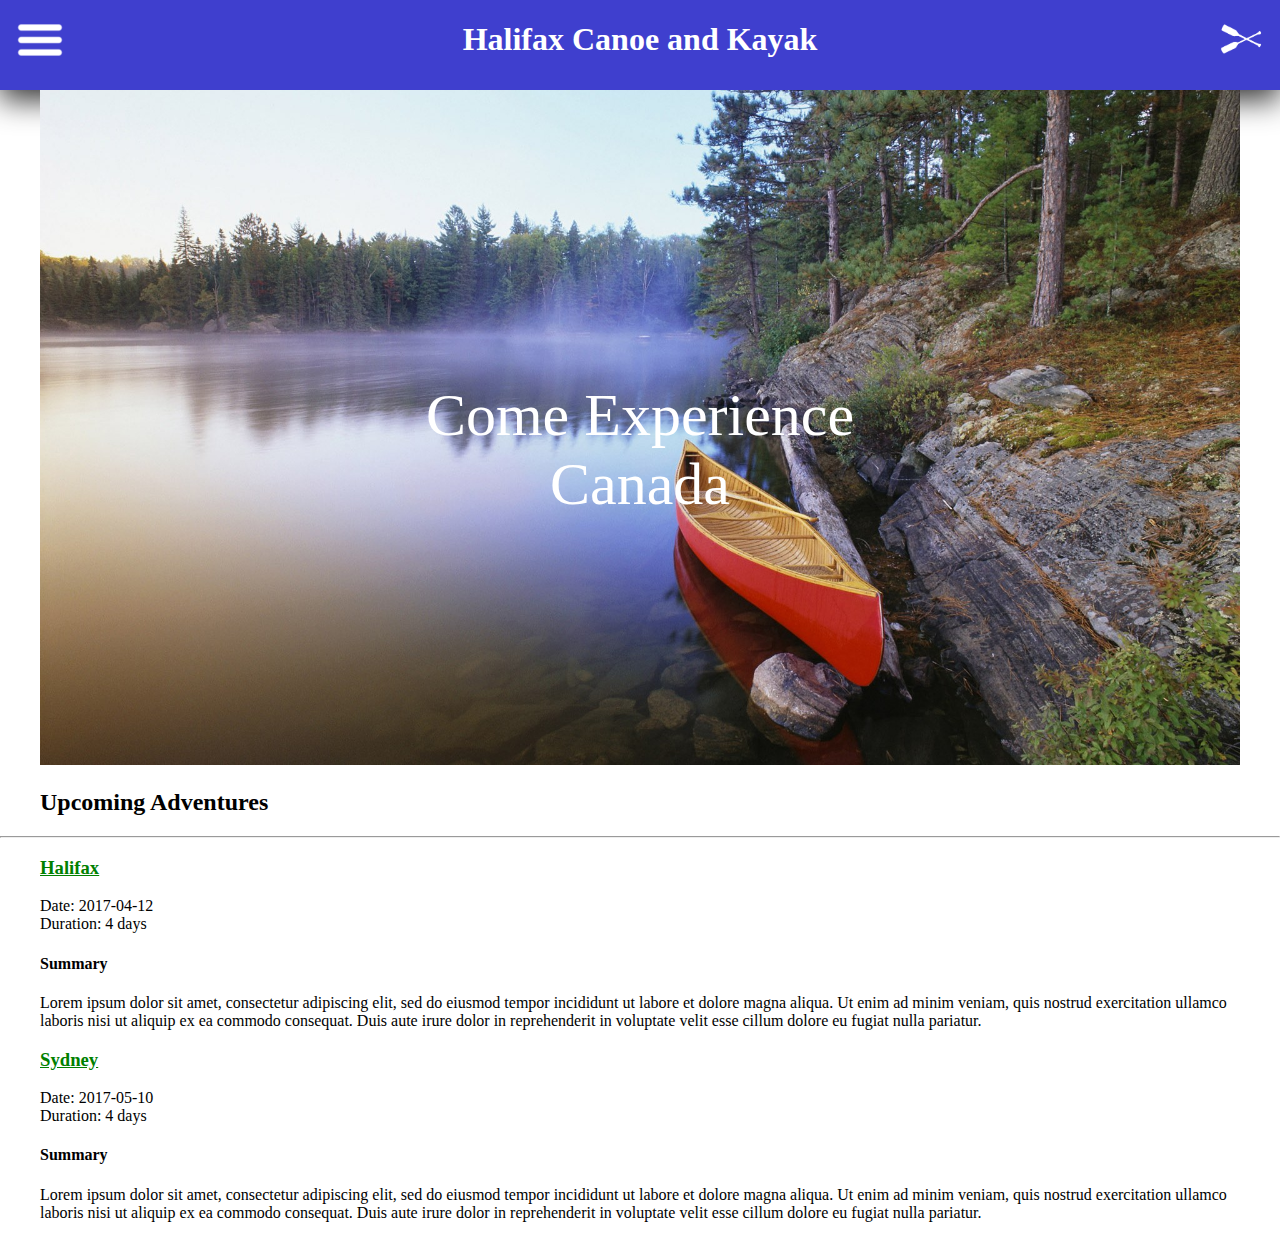
<file: index.html>
<!DOCTYPE html>
<html lang="en">
<head>
    <meta charset="UTF-8">
    <meta http-equiv="X-UA-Compatible" content="IE=edge">
    <meta name="viewport" content="width=device-width, initial-scale=1.0">
    <title>Halifax Canoe and Kayak</title>
    <link rel="stylesheet" href="css/styles.css">
</head>
<body>
    <header class="header_bar">
        <img id="nav_toggle_button" class="header_button" src="images/hamburger.png" alt="Menu">
        <img class="logo" src="images/paddle-white.png" alt="logo">
        <nav class="header_nav">
            <ul class="header_nav_menu">
                <li>Home</li>
                <li>Book a Trip</li>
                <li>Admin Login</li>
            </ul>
        </nav>
        <div class="title"><h1>Halifax Canoe and Kayak</h1></div>
        </header>       
    </header>
    <div class="head_image">
        <img src="images/canoe.jpg" alt="Come experience Canada">
        <div class="centered">Come Experience<br/>Canada</div>
    </div>
    <div>
        <h2>Upcoming Adventures</h2>
    </div>
    <hr/>
    <div>
        <h3><a href="">Halifax</a></h3>
        <p>Date: 2017-04-12<br/>Duration: 4 days</p>
        
        <h4>Summary</h4>
        <p>
            Lorem ipsum dolor sit amet, consectetur adipiscing elit, sed do eiusmod tempor incididunt ut labore et dolore magna aliqua. Ut enim ad minim veniam, quis nostrud exercitation ullamco laboris nisi ut aliquip ex ea commodo consequat. Duis aute irure dolor in reprehenderit in voluptate velit esse cillum dolore eu fugiat nulla pariatur.
        </p>
        <h3><a href="">Sydney</a></h3>
        <p>Date: 2017-05-10<br/>Duration: 4 days</p>
            
        <h4>Summary</h4>
        <p>
            Lorem ipsum dolor sit amet, consectetur adipiscing elit, sed do eiusmod tempor incididunt ut labore et dolore magna aliqua. Ut enim ad minim veniam, quis nostrud exercitation ullamco laboris nisi ut aliquip ex ea commodo consequat. Duis aute irure dolor in reprehenderit in voluptate velit esse cillum dolore eu fugiat nulla pariatur.
        </p>
    </div>
    <script
    src="https://code.jquery.com/jquery-3.6.3.min.js"
    integrity="sha256-pvPw+upLPUjgMXY0G+8O0xUf+/Im1MZjXxxgOcBQBXU="
    crossorigin="anonymous"></script>
    <script src="scripts/script.js"></script>
</body>
</html>
</file>
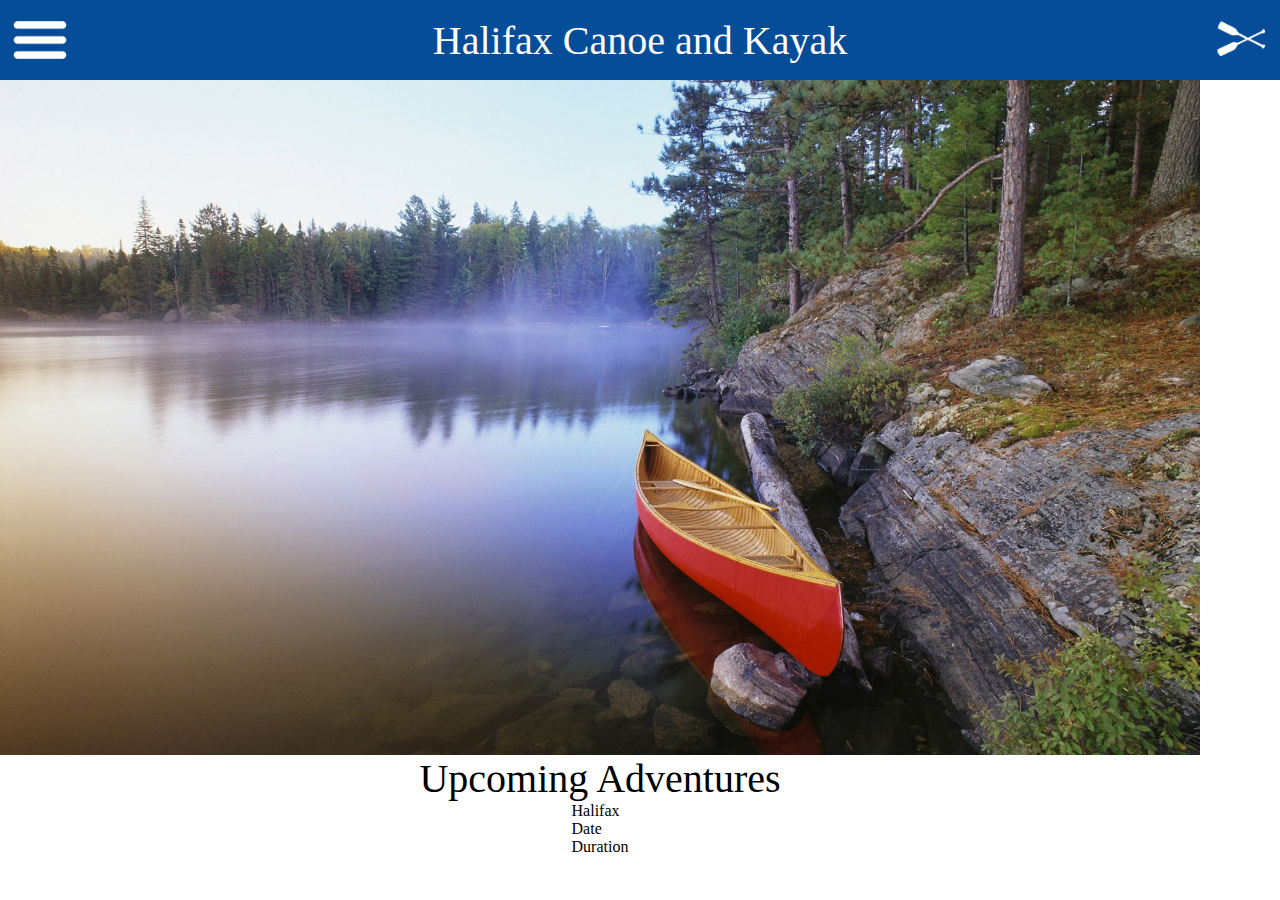
<file: index1.html>
<html>
    <head>
        <link rel="stylesheet" href="styles1.css">
    </head>
    <body>
        <header class="header_bar">
            <img class="header_icon" src="images/hamburger.png" alt="menu">
            <div class="header_title">Halifax Canoe and Kayak</div>
            <img class="header_icon" src="images/paddle-white.png" alt="icon">
        </header>
        <main class="main_area">
            <img class="main_img" src="images/canoe.jpg" alt="canoe">
            <div class="main_header">Upcoming Adventures</div>
            <div>Halifax<br/>
                Date<br/>
                Duration
            </div>
            <div></div>
            <div></div>

        </main>

    </body>







</html>
</file>
<file: css/styles.css>
body {
    width: 100%;
    margin-left: auto;
    margin-right: auto;
    margin-top: 0;
}
.head_image {
    z-index: 1;
}
.title {
    color: white;
    top: 15px;
    flex-grow: 1;
    justify-content: center;
    display: flex;
    align-self: center;
}
div {
    max-width: 1200px;
    width: 100%;
    margin-left: auto;
    margin-right: auto;
}
img {
    max-width: 1200px;
    width: 100%;
}
.centered {
    position: absolute;
    text-align: center;
    color: white;
    font-size: 60px;
    top: 50%;
    left: 50%;
    transform: translate(-50%, -50%);
}
ul {
    list-style-type: none;
    padding: 0px;
}
a:link {
    color: blue;
    text-decoration: underline;
}
a:visited {
    color: green;
    text-decoration: underline;
}
.header_bar {
    width: 100%;
    height: 90px;
    z-index: 5;
    background-color: rgb(63, 63, 206);
    box-shadow: 0 10px 30px #333333;
}
.logo {
    height: 50px;
    width: 50px;
    position: absolute;
    top: 15px;
    right: 15px;
}
.header_button {
    width: 50px;
    height: 50px;
    padding: 15px;
    position: fixed;
    z-index: 5;
}

.header_nav {
    background-color: rgb(63, 63, 206);
    height: 90vh;
    width: 30vw;
    position: fixed;
    top: -100vh;
    transition: all 1s;
    z-index: 2;
    padding-top: 100px;
}

.header_nav.active {
    top: 0vw;
}

li {
    list-style-type: none;
    color: white;
    font-family: 'Gill Sans';
    font-size: 15pt;
    padding-top: 20px;
}
</file>
<file: styles1.css>
* {
    margin: 0px;
    --my-theme-color: #054d99;
    --my-theme-font: 'Gill Sans';
    --my-theme-font-color: #FFFFFF; 
}

.header_bar {
    width: 100vw;
    height: 80px;
    background-color: var(--my-theme-color);
    display: flex;
}

.header_icon {
    width: 60px;
    height: 60px;
    margin: 10px;
}

.header_title {
    flex-grow: 1;
    align-self: center;
    display: flex;
    justify-content: center;
    color: var(--my-theme-font-color);
    font-size: 30pt;
    font-family: var(--my-theme-font);
}

.main_area {
    display: flex;
    flex-direction: column;
    align-items: center;
    max-width: 1200px;
}

.main_img {
    width: 100%;
    max-width: 1200px;
}

.main_header {
    font-size: 30pt;
    font-family: var(--my-theme-font);
}
</file>
